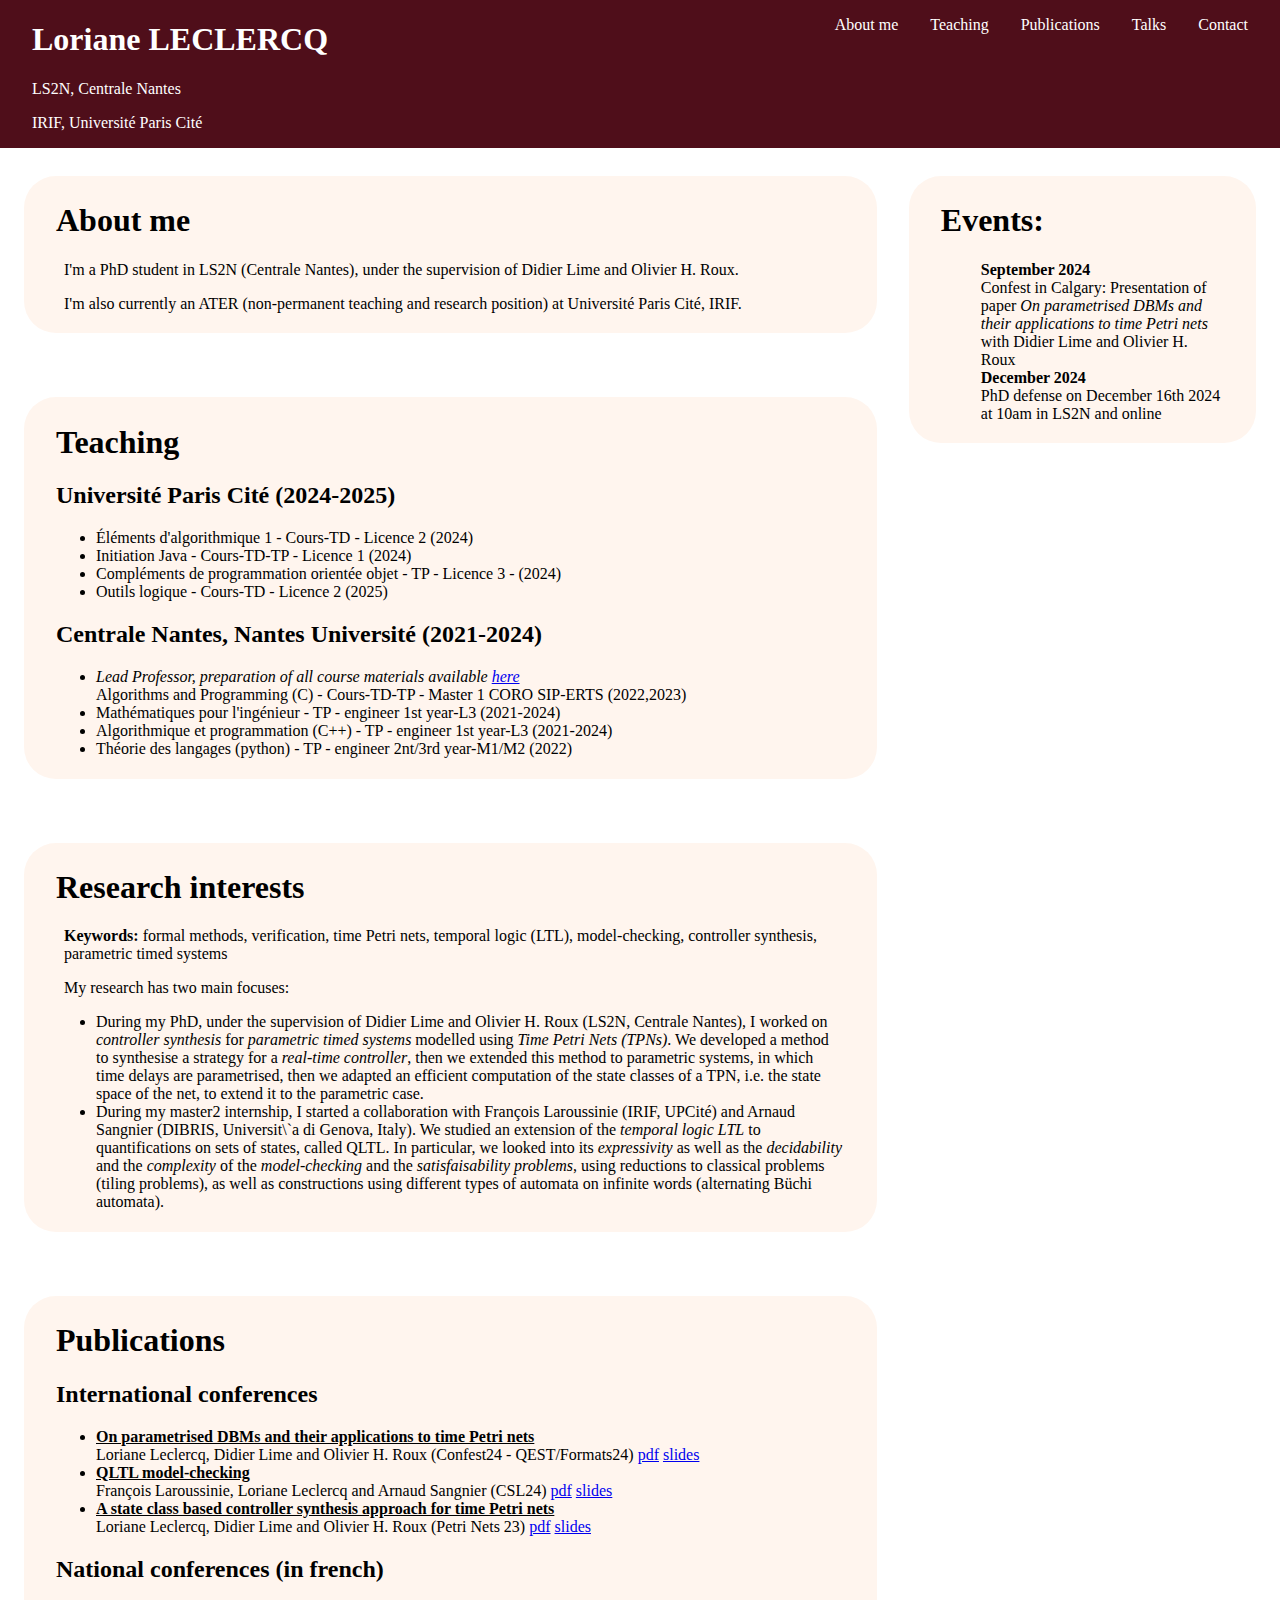
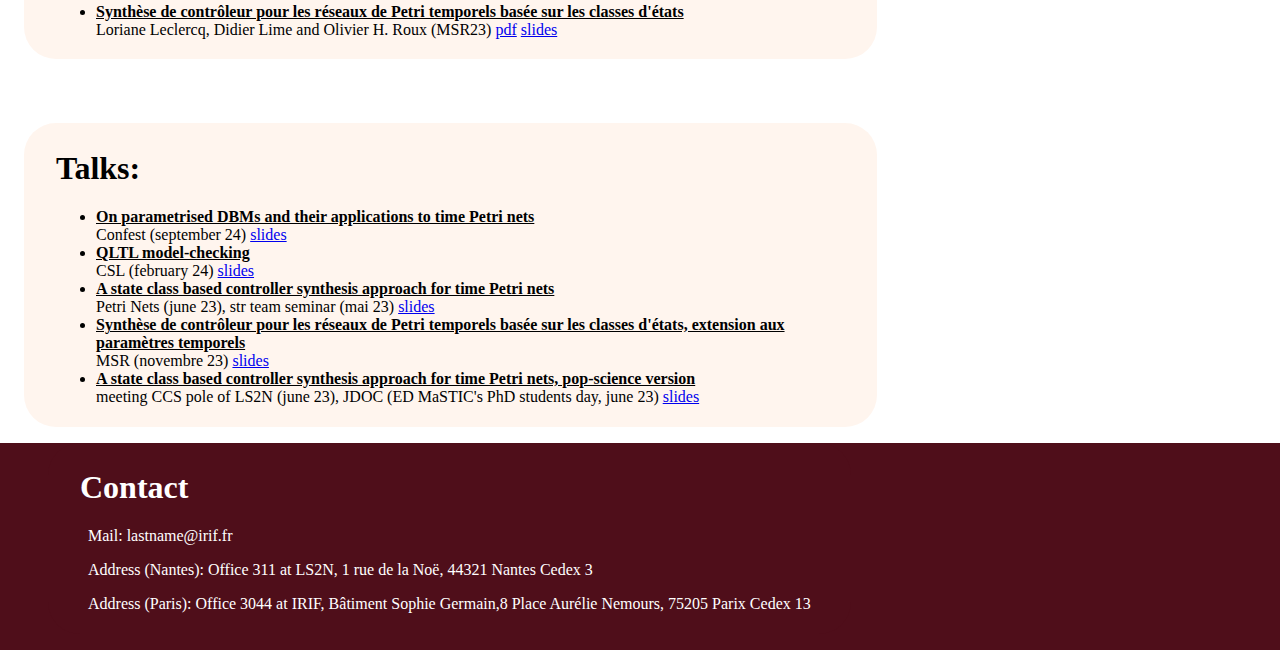
<file: index.html>
<!DOCTYPE html>
<html>
  <head>
    <meta charset="utf-8"/>
    <title>Loriane Leclercq</title>
    <link rel="stylesheet" href="p_page.css">
  </head>
  <body>
    
    <header>

      <div class="staybar">
	<div>
	  <h1>Loriane LECLERCQ</h1>
	</div>
	
	<div>
	  <nav>
	    <ul>
	      <li><a href="#about">About me</a></li>
	      <li><a href="#teaching">Teaching</a></li>
              <li><a href="#publications">Publications</a></li>
              <li><a href="#talks">Talks</a></li>
	      <li><a href="#contact">Contact</a></li>
	    </ul>
	  </nav>
	</div>
      </div>

      <div>
	<h1></br></h1>
      	<p>LS2N, Centrale Nantes</p>
	<p>IRIF, Université Paris Cité</p>
      </div>
	
    </header>

    <!-- </br></br></br></br></br></br> -->
    
    <div class="columns">
      <div class="side">
	<section id="about">
	  <h1>About me</h1>
	  <p>I'm a PhD student in LS2N (Centrale Nantes), under the supervision of Didier Lime and Olivier H. Roux.</p>
	  <p>I'm also currently an ATER (non-permanent teaching and research position) at Université Paris Cité, IRIF.</p>
	</section>


	
	<section id="teaching">
	  <h1>Teaching</h1>
	  
	  <h2>Université Paris Cité (2024-2025)</h2>
	  <p>
	    <ul>
	      <li>Éléments d'algorithmique 1 - Cours-TD - Licence 2 (2024)</li>
	      <li>Initiation Java - Cours-TD-TP - Licence 1 (2024) </li>
	      <li>Compléments de programmation orientée objet - TP - Licence 3 - (2024)</li>
	      <li>Outils logique - Cours-TD - Licence 2 (2025)</li>
	    </ul>
	  </p>
	  
	  <h2>Centrale Nantes, Nantes Université (2021-2024)</h2>
	  <p>
	    <ul>
	      <li>
		<em>Lead Professor, preparation of all course materials available
		  <a href="alpro.html">here</a>
		</em><br/>
		Algorithms and Programming (C) - Cours-TD-TP - Master 1 CORO SIP-ERTS (2022,2023)
	      </li>
	      <li>Mathématiques pour l'ingénieur - TP - engineer 1st year-L3 (2021-2024)</li>
	      <li>Algorithmique et programmation (C++) - TP - engineer 1st year-L3 (2021-2024)</li>
	      <li>Théorie des langages (python) - TP - engineer 2nt/3rd year-M1/M2 (2022)</li>
	    </ul>
	  </p>
	</section>
		
	
	
	<section>
	  <h1>Research interests</h1>
	  
	  <p><strong>Keywords:</strong> formal methods, verification, time Petri nets, temporal logic (LTL), model-checking, controller synthesis, parametric timed systems</p>
	  
	  <p>My research has two main focuses: 
	    <ul>
	      <li>
		During my PhD, under the supervision of Didier Lime and Olivier H. Roux (LS2N, Centrale Nantes), I worked on <em>controller synthesis</em> for <em>parametric timed systems</em> modelled using <em>Time Petri Nets (TPNs)</em>. We developed a method to synthesise a strategy for a <em>real-time controller</em><!-- cite leclercq-PN-23 -->,
		then we extended this method to parametric systems, in which time delays are parametrised<!-- cite leclercq-MSR23 -->,
		then we adapted an efficient computation of the state classes of a TPN, i.e. the state space of the net, to extend it to the parametric case.
	      </li>
	      
	      <li>
		During my master2 internship, I started a collaboration with François Laroussinie (IRIF, UPCité) and Arnaud Sangnier (DIBRIS, Universit\`a di Genova, Italy).
		We studied an extension of the <em>temporal logic LTL</em> to quantifications on sets of states, called QLTL.
		In particular, we looked into its <em>expressivity</em> as well as the <em>decidability</em> and the <em>complexity</em> of the <em>model-checking</em> <!-- cite LaroussinieLS24 --> and the <em>satisfaisability problems</em>, using reductions to classical problems (tiling problems), as well as constructions using different types of automata on infinite words (alternating Büchi automata).  
	      </li>
	    </ul>
	  </p>
	</section>
	

	
	<section id="publications">
	  <h1>Publications</h1>
	  
	  <h2>International conferences</h2>
	  
	  <ul>
	    <li>
	      <emph class="title">On parametrised DBMs and their applications to time Petri nets</emph><br/>
	      Loriane Leclercq, Didier Lime and Olivier H. Roux 
	      (Confest24 - QEST/Formats24) 
	      <a href="papers/pdbms_confest24.pdf">pdf</a>
	      <a href="slides/pdbms_confest24_slides.pdf">slides</a>
	    </li>
	    
	    <li>
	      <emph class="title">QLTL model-checking</emph><br/>
	      François Laroussinie, Loriane Leclercq and Arnaud Sangnier
	      (CSL24) 
	      <a href="papers/qltl_mc_csl24.pdf">pdf</a>
	      <a href="slides/qltl_mc_csl24_slides.pdf">slides</a>
	    </li>
	    
	    <li>
	      <emph class="title">A state class based controller synthesis approach for time Petri nets</emph><br/>
	      Loriane Leclercq, Didier Lime and Olivier H. Roux
	      (Petri Nets 23) 
	      <a href="papers/tpn_contr_pn23.pdf">pdf</a>
	      <a href="slides/tpn_contr_pn23_slides.pdf">slides</a>
	    </li>
	  </ul>
	  
	  <h2>National conferences (in french)</h2>
	  
	  <ul>
	    <li>
	      <emph class="title">Synthèse de contrôleur pour les réseaux de Petri temporels basée sur les classes d'états</emph><br/>
	      Loriane Leclercq, Didier Lime and Olivier H. Roux
	      (MSR23)
	      <a href="papers/tpn_contr_msr23.pdf">pdf</a>
	      <a href="slides/tpn_contr_msr23_slides.pdf">slides</a>
	    </li>
	  </ul>
	  
	</section>
	
	
	<section id="talks">
	  <h1>Talks:</h1>
	  
	  <ul>
	    <li>
	      <emph class="title">On parametrised DBMs and their applications to time Petri nets</emph><br/>
	      Confest (september 24)
	      <a href="slides/pdbms_confest24_slides.pdf">slides</a>
	    </li>
	    <li>
	      <emph class="title">QLTL model-checking</emph><br/>
	      CSL (february 24)
	      <a href="slides/qltl_mc_csl24_slides.pdf">slides</a>
	    </li>
	    <li>
	      <emph class="title">A state class based controller synthesis approach for time Petri nets</emph><br/>
	      Petri Nets (june 23), str team seminar (mai 23)
	      <a href="slides/tpn_contr_pn23_slides.pdf">slides</a>
	    </li>
	    <li>
	      <emph class="title">Synthèse de contrôleur pour les réseaux de Petri temporels basée sur les classes d'états, extension aux paramètres temporels</emph><br/>
	      MSR (novembre 23)
	      <a href="slides/tpn_contr_msr23_slides.pdf">slides</a>
	    </li>
	    <li>
	      <emph class="title">A state class based controller synthesis approach for time Petri nets, pop-science version</emph><br/>
	      meeting CCS pole of LS2N (june 23)<!-- <a href="slides/tpn_contr_hare_turtle_ccs.pdf">slides</a> -->, JDOC (ED MaSTIC's PhD students day, june 23)
	      <a href="slides/tpn_contr_hare_turtle_jdoc.pdf">slides</a>
	    </li>
	    
	  </ul>	  
	  
	</section>

	
      </div>


      
      
      <div class="right">
	<section>
	  <h1>Events: </h1>
	  <ul>
	    <li>
	      <strong>September 2024</strong></br>
	      Confest in Calgary: Presentation of paper <em>On parametrised DBMs and their applications to time Petri nets</em> with Didier Lime and Olivier H. Roux
	    </li>
	    <li>
	      <strong>December 2024</strong></br>
	      PhD defense on December 16th 2024 at 10am in LS2N and online
	    </li>
	  </ul>	    
	</section>

	  
      </div>
    </div>
    
    
  </body>
  
  
  <footer>
    <section id="contact">
      <h1>Contact</h1>
      
      <p>Mail: lastname@irif.fr</p>
      
      <p>Address (Nantes): Office 311 at LS2N, 1 rue de la Noë, 44321 Nantes Cedex 3</p>
      <p>Address (Paris): Office 3044 at IRIF, Bâtiment Sophie Germain,8 Place Aurélie Nemours, 75205 Parix Cedex 13 </p>
    </section>
            
  </footer>

</html>
</file>
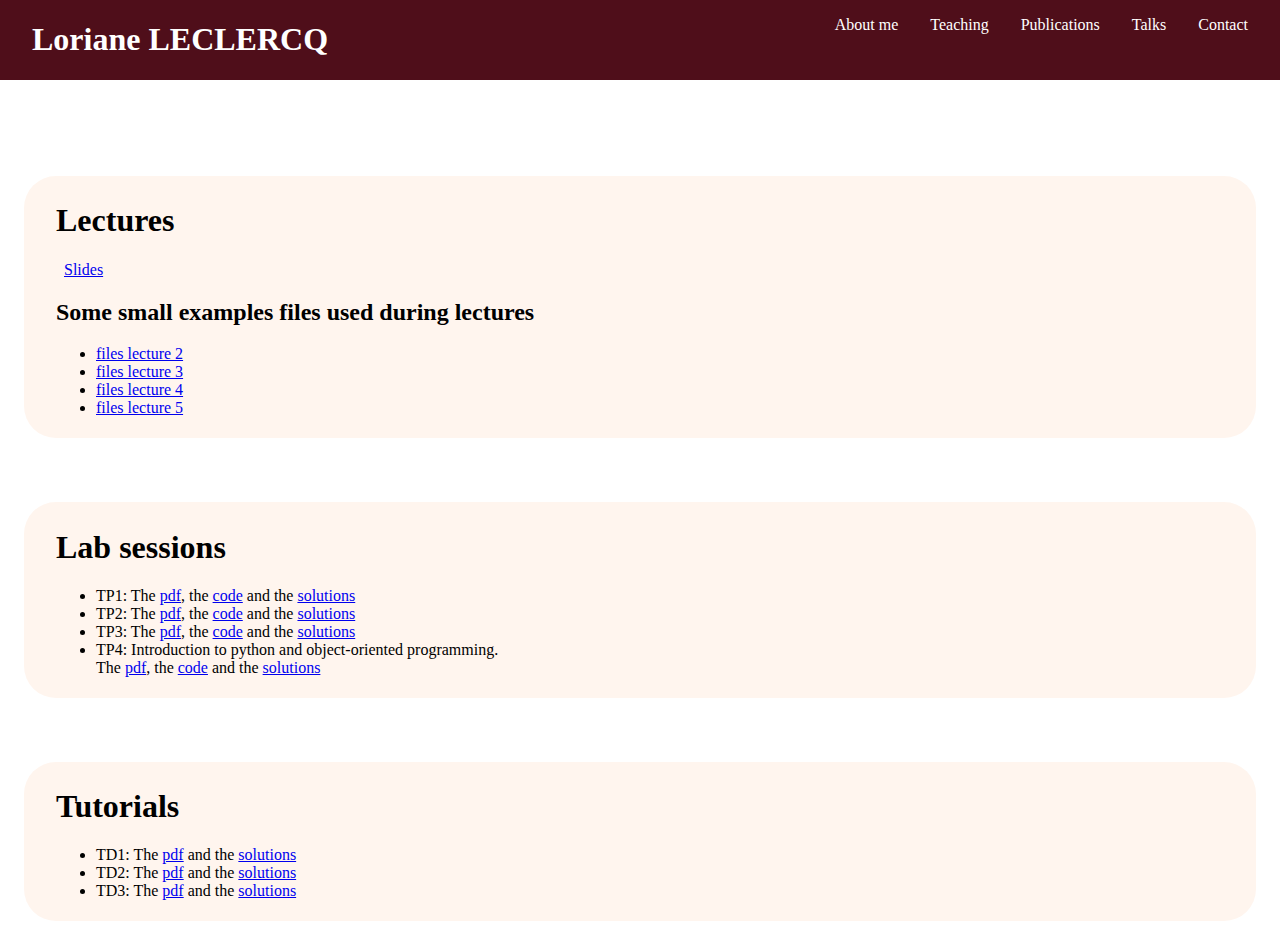
<file: alpro.html>
<!DOCTYPE html>
<html>
  <head>
    <meta charset="utf-8"/>
    <title>Loriane Leclercq</title>
    <link rel="stylesheet" href="p_page.css">
  </head>
  <body>
    
    <header>

      <div class="staybar">
	<div>
	  <h1>Loriane LECLERCQ</h1>
	</div>
	
	<div>
	  <nav>
	    <ul>
	      <li><a href="index.html#about">About me</a></li>
	      <li><a href="index.html#teaching">Teaching</a></li>
              <li><a href="index.html#publications">Publications</a></li>
              <li><a href="index.html#talks">Talks</a></li>
	      <li><a href="index.html#contact">Contact</a></li>
	    </ul>
	  </nav>
	</div>
      </div>

    </header>

    <div class="columns noside">
      <section id="lectures">
	<h1>Lectures</h1>
	<p><a href="alpro/alpro_cm.pdf">Slides</a></p>
	<h2>Some small examples files used during lectures</h2>
	<ul>
	  <li><a href="alpro/ex_lecture_2.zip">files lecture 2</a></li>
	  <li><a href="alpro/ex_lecture_3.zip">files lecture 3</a></li>
	  <li><a href="alpro/ex_lecture_4.zip">files lecture 4</a></li>
	  <li><a href="alpro/ex_lecture_5.zip">files lecture 5</a></li>
	</ul>

      </section>

      <section id="lab_sessions">
	<h1>Lab sessions</h1>
	<ul>
	  <li>
	    TP1: The <a href="alpro/tp1/alpro-tp1.pdf">pdf</a>,
	    the <a href="alpro/tp1/tp1-code.zip">code</a>
	    and the <a href="alpro/tp1/tp1-sol.zip">solutions</a>
	  </li>
	  <li>
	    TP2: The <a href="alpro/tp2/alpro-tp2.pdf">pdf</a>,
	    the <a href="alpro/tp2/tp2-code.zip">code</a>
	    and the <a href="alpro/tp2/tp2-sol.zip">solutions</a>
	  </li>
	  <li>
	    TP3: The <a href="alpro/tp3/alpro-tp3.pdf">pdf</a>,
	    the <a href="alpro/tp3/tp3-code.zip">code</a>
	    and the <a href="alpro/tp3/tp3-sol.zip">solutions</a>
	  </li>
	  <li>
	    TP4: Introduction to python and object-oriented programming.</br>
	    The <a href="alpro/tp4/alpro-tp4.pdf">pdf</a>,
	    the <a href="alpro/tp4/tp4-code.zip">code</a>
	    and the <a href="alpro/tp4/tp4-sol.zip">solutions</a>
	  </li>
	</ul>
      </section>

      <section id="tutorials">
	<h1>Tutorials</h1>
	<ul>
	  <li>
	    TD1: The <a href="alpro/td/alpro-td1.pdf">pdf</a>
	    and the <a href="alpro/td/alpro-td1_solutions.pdf">solutions</a>
	  </li>
	  <li>
	    TD2: The <a href="alpro/td/alpro-td2.pdf">pdf</a>
	    and the <a href="alpro/td/alpro-td2_solutions.pdf">solutions</a>
	  </li>
	  <li>
	    TD3: The <a href="alpro/td/alpro-td3.pdf">pdf</a>
	    and the <a href="alpro/td/alpro-td3_solutions.pdf">solutions</a>
	  </li>
	</ul>
      </section>

      
    </div>



    
  </body>
</html>
</file>
<file: p_page.css>
body{
    color : black;
    /* background-color : #4f0e1a;/* maroon; */
}

header{
    position: absolute;
    top: 0; left: 0;
    color: white;
    width: 95%;
    background-color: #4f0e1a; /* #2b1015; /* #3a1018; */
    /* justify-content: left; /* space-around; */ 
    padding: 0 2em;
    display: flex; 
    flex-direction: column;
    justify-content: space-between;
}



.staybar{
    position: absolute;
    top: 0; left: 0;
    width: 95vw;
    top-margin: -3px;
    background-color: #4f0e1a;
    /* background-size: cover; */
    padding: 0 2em;
    display: flex; 
    flex-direction: row;
    justify-content: space-between;
    position: fixed;
    height: 5em;
    /*justify-content: right; */
}

nav a{
    color: white;
    text-decoration: none;
}


header ul{
    list-style-type: none;
    display: flex;
    flex-direction: row;
    gap: 2em;
}

	 

footer{
    color: white;
    background-color: #4f0e1a; /* #2b1015; /* #3a1018; */
    justify-content: left; /* space-around; */
    padding: 0 2em ;
    display: flex; 
    flex-direction: row;
    margin-left:-8px;
    margin-right:-8px;
    margin-bottom:-12px;
}

section{
    background-color: seashell;
    border-radius: 2em;
    padding: 0.3em 2em;
    margin: 1em;
    margin-top: 3em;
    scroll-margin-top: 7em;
    /*width: 70%;*/
}

footer section{
    margin-top: 0;
    background-color: #4f0e1a;
}

section p{
    padding: 0 .5em;
}


.title{
    font-weight: bold;
    text-decoration: underline;
}

.columns{
    display: flex;
    /*padding-right: 1em;
    padding-left: 1em;*/
    margin-top: 8em;
}


.noside{
    display: flex;
    flex-direction: column;
    /* width: 70%; */
}


.side{
    display: flex;
    flex-direction: column;
    width: 70%;
}

.right{
    display:flex;
    flex-direction: column;
    width: 30%;
}

.right ul{
    list-style-type: none;
}
    
h2{
    clear: both;
}

h1{
    font-size: xx-large;
}
</file>
